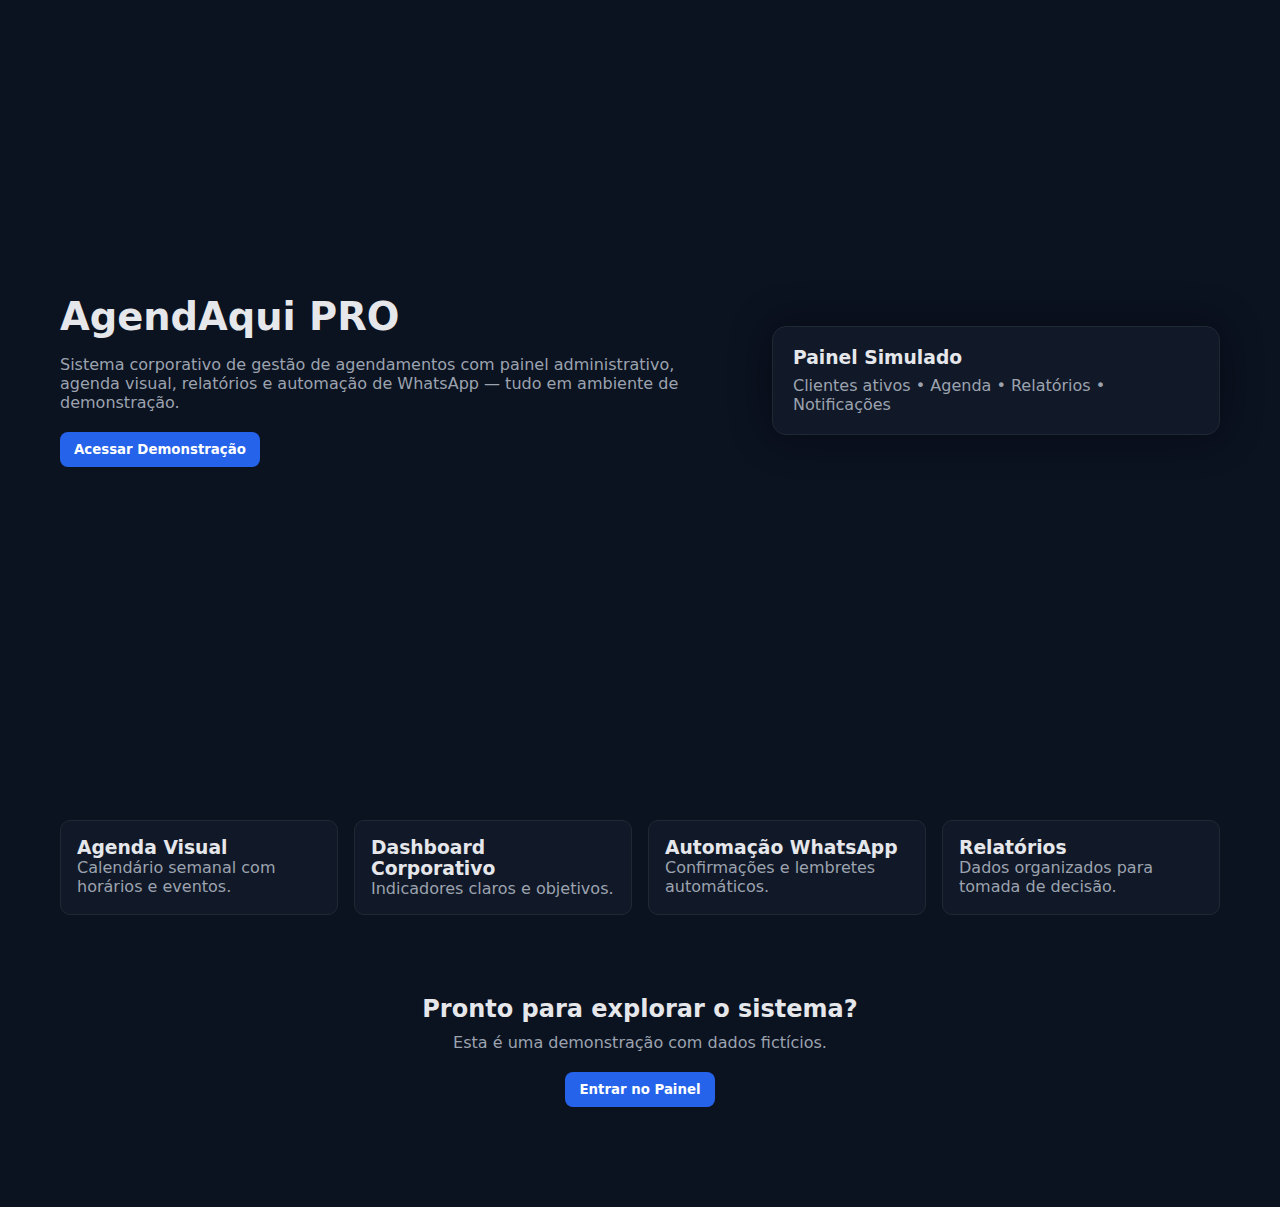
<file: index.html>
<!DOCTYPE html>
<html lang="pt-BR">
<head>
  <meta charset="UTF-8">
  <title>AgendAqui PRO — Sistema Corporativo</title>
  <link rel="stylesheet" href="assets/style.css">
  <style>
    .hero {
      display: grid;
      grid-template-columns: 1.2fr 0.8fr;
      gap: 40px;
      align-items: center;
      min-height: 80vh;
    }

    .hero h1 {
      font-size: 2.4rem;
      margin-bottom: 16px;
    }

    .mock-panel {
      background: var(--bg-card);
      border: 1px solid var(--border);
      border-radius: 14px;
      padding: 20px;
      box-shadow: 0 0 40px rgba(0,0,0,.4);
    }

    .features {
      margin: 80px 0;
      display: grid;
      grid-template-columns: repeat(auto-fit, minmax(240px, 1fr));
      gap: 16px;
    }

    .cta-area {
      text-align: center;
      margin: 80px 0;
    }
  </style>
</head>
<body>

  <div class="container">

    <section class="hero">
      <div>
        <h1>AgendAqui PRO</h1>
        <p class="text-secondary">
          Sistema corporativo de gestão de agendamentos com painel administrativo,
          agenda visual, relatórios e automação de WhatsApp — tudo em ambiente de demonstração.
        </p>
        <div style="margin-top:20px;">
          <button onclick="window.location.href='login.html'">Acessar Demonstração</button>
        </div>
      </div>

      <div class="mock-panel">
        <h3>Painel Simulado</h3>
        <p class="text-secondary" style="margin-top:8px;">
          Clientes ativos • Agenda • Relatórios • Notificações
        </p>
      </div>
    </section>

    <section class="features">
      <div class="card">
        <h3>Agenda Visual</h3>
        <p class="text-secondary">Calendário semanal com horários e eventos.</p>
      </div>

      <div class="card">
        <h3>Dashboard Corporativo</h3>
        <p class="text-secondary">Indicadores claros e objetivos.</p>
      </div>

      <div class="card">
        <h3>Automação WhatsApp</h3>
        <p class="text-secondary">Confirmações e lembretes automáticos.</p>
      </div>

      <div class="card">
        <h3>Relatórios</h3>
        <p class="text-secondary">Dados organizados para tomada de decisão.</p>
      </div>
    </section>

    <div class="cta-area">
      <h2>Pronto para explorar o sistema?</h2>
      <p class="text-secondary" style="margin:10px 0 20px;">
        Esta é uma demonstração com dados fictícios.
      </p>
      <button onclick="window.location.href='login.html'">Entrar no Painel</button>
    </div>

  </div>

</body>
</html>
</file>
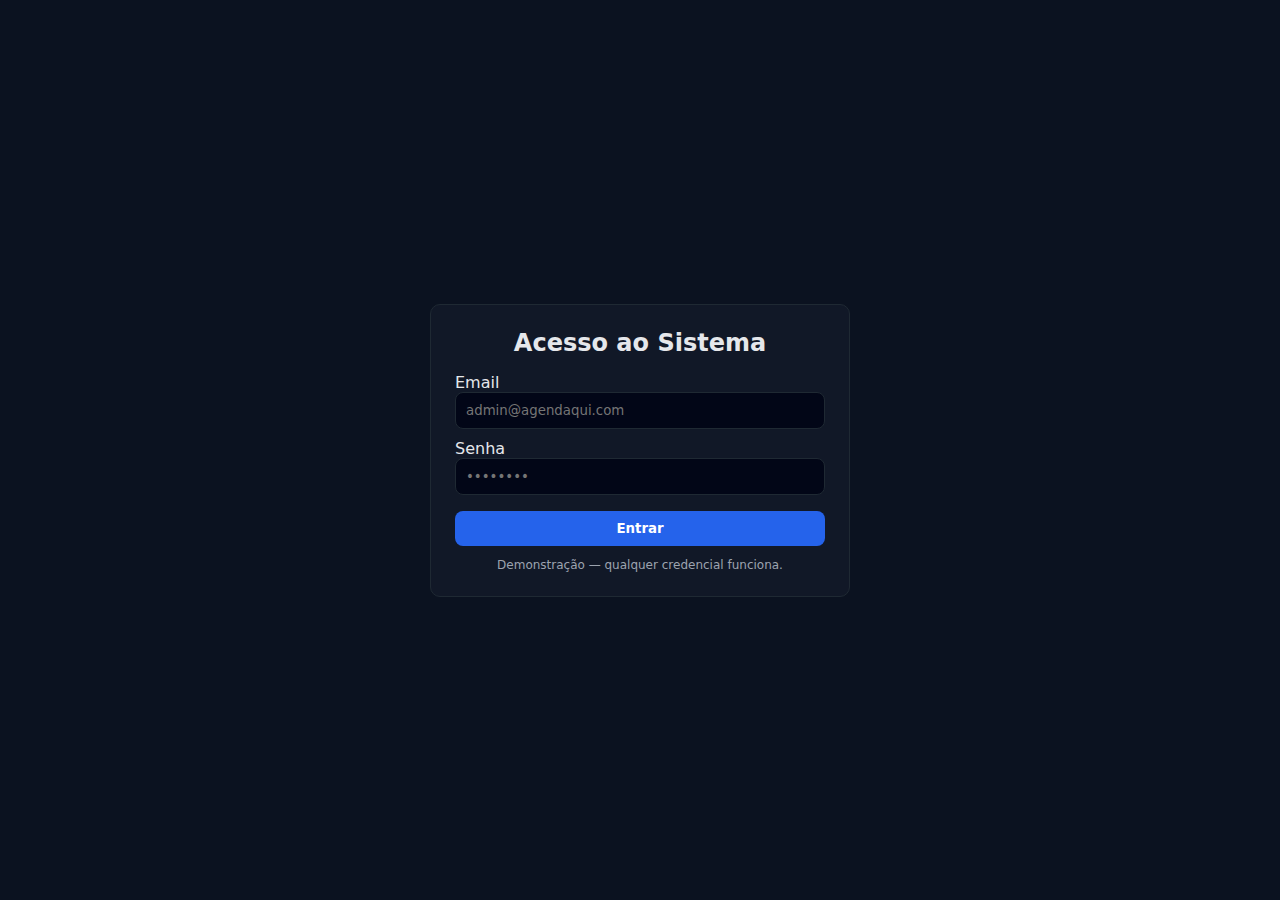
<file: login.html>
<!DOCTYPE html>
<html lang="pt-BR">
<head>
  <meta charset="UTF-8">
  <title>Login — AgendAqui PRO</title>
  <link rel="stylesheet" href="assets/style.css">
  <style>
    .login-wrapper {
      min-height: 100vh;
      display: flex;
      align-items: center;
      justify-content: center;
    }

    .login-card {
      width: 100%;
      max-width: 420px;
      padding: 24px;
    }
  </style>
</head>
<body>

  <div class="login-wrapper">
    <div class="card login-card" id="login-box">
      <h2 style="text-align:center; margin-bottom:16px;">Acesso ao Sistema</h2>

      <label>Email</label>
      <input type="email" placeholder="admin@agendaqui.com" style="margin-bottom:10px;">

      <label>Senha</label>
      <input type="password" placeholder="••••••••" style="margin-bottom:16px;">

      <button style="width:100%;" onclick="fakeLogin()">Entrar</button>

      <p class="text-secondary" style="text-align:center; margin-top:12px; font-size:12px;">
        Demonstração — qualquer credencial funciona.
      </p>
    </div>
  </div>

  <script>
    function fakeLogin() {
      window.location.href = "dashboard/painel.html";
    }
  </script>

</body>
</html>
</file>
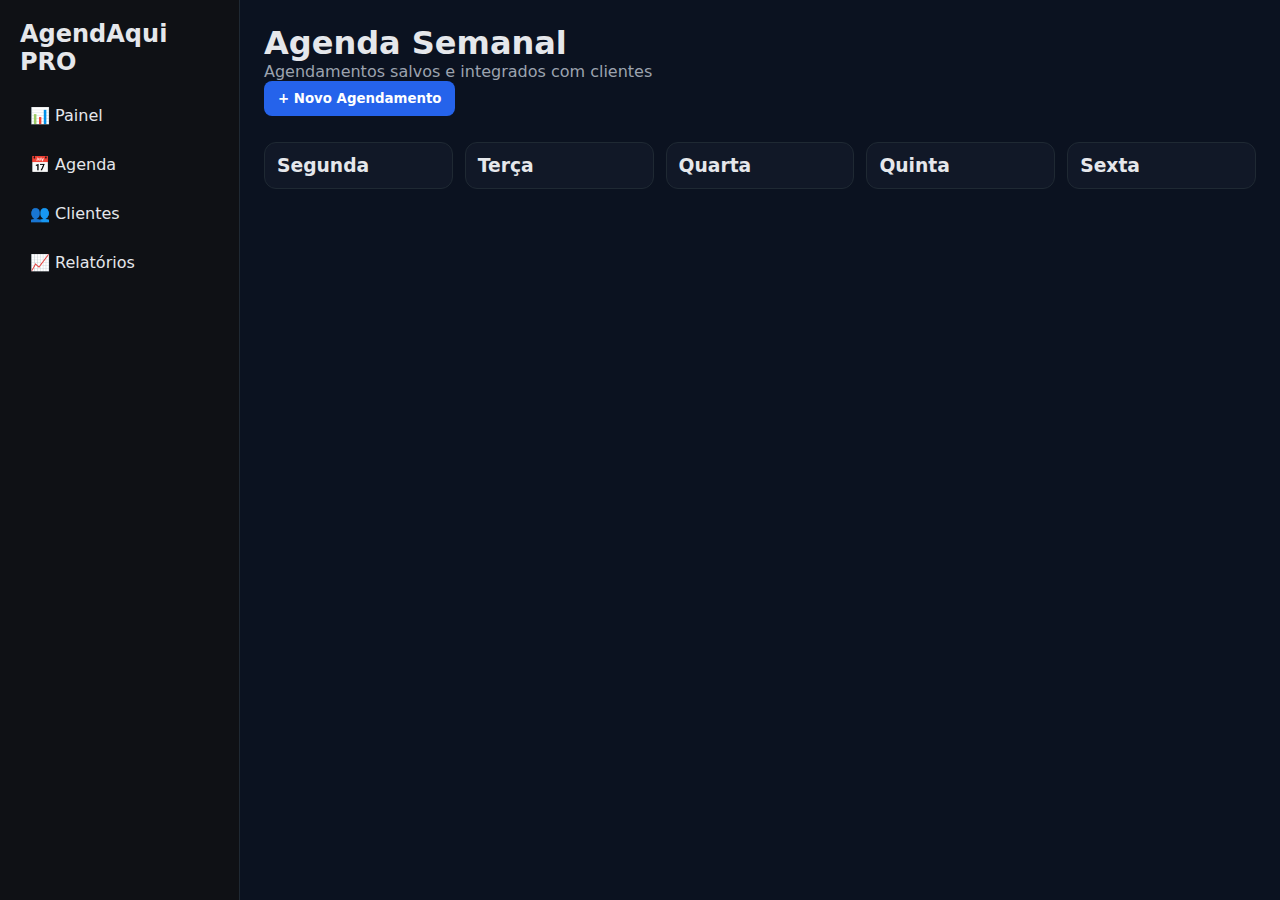
<file: dashboard/agenda.html>
<!DOCTYPE html>
<html lang="pt-BR">
<head>
<meta charset="UTF-8">
<title>Agenda — AgendAqui PRO</title>
<link rel="stylesheet" href="../assets/style.css">
</head>
<body>

<div class="app-layout">

<aside class="sidebar">
  <h2>AgendAqui PRO</h2>
  <ul class="menu">
    <li><a href="painel.html">📊 Painel</a></li>
    <li><a href="agenda.html">📅 Agenda</a></li>
    <li><a href="clientes.html">👥 Clientes</a></li>
    <li><a href="relatorios.html">📈 Relatórios</a></li>
  </ul>
</aside>

<main class="main">
<h1>Agenda Semanal</h1>
<p class="text-secondary">Agendamentos salvos e integrados com clientes</p>

<button onclick="abrirModal()" style="margin-bottom:16px;">
  + Novo Agendamento
</button>

<div class="agenda-grid" style="margin-top:10px;" id="agendaGrid">

  <div class="day" data-dia="Segunda"><h3>Segunda</h3></div>
  <div class="day" data-dia="Terça"><h3>Terça</h3></div>
  <div class="day" data-dia="Quarta"><h3>Quarta</h3></div>
  <div class="day" data-dia="Quinta"><h3>Quinta</h3></div>
  <div class="day" data-dia="Sexta"><h3>Sexta</h3></div>

</div>

<!-- ====== MODAL DE AGENDAMENTO ====== -->
<div id="modal" style="
display:none;
position:fixed;
top:0; left:0;
width:100%; height:100%;
background:rgba(0,0,0,.6);
align-items:center;
justify-content:center;
">

  <div class="panel" style="width:320px;">
    <h3>Novo Agendamento</h3>

    <label>Dia</label>
    <select id="diaSelect" style="width:100%; margin-bottom:10px;">
      <option>Segunda</option>
      <option>Terça</option>
      <option>Quarta</option>
      <option>Quinta</option>
      <option>Sexta</option>
    </select>

    <label>Horário</label>
    <input id="horaInput" type="text" placeholder="09:00" style="width:100%; margin-bottom:10px;">

    <label>Cliente</label>
    <select id="clienteSelect" style="width:100%; margin-bottom:10px;"></select>

    <div style="display:flex; gap:10px; margin-top:10px;">
      <button onclick="salvarAgendamento()">Salvar</button>
      <button onclick="fecharModal()" style="background:#ef4444;">Cancelar</button>
    </div>
  </div>

</div>
</main>

<script>
// ====== CARREGA CLIENTES (MESMO BANCO DA TELA DE CLIENTES) ======
function carregarClientesAgenda() {
  const clientes = JSON.parse(localStorage.getItem("clientes")) || [];
  const select = document.getElementById("clienteSelect");
  select.innerHTML = "";

  clientes.forEach(c => {
    const opt = document.createElement("option");
    opt.value = c.nome;
    opt.innerText = c.nome;
    select.appendChild(opt);
  });
}

// ====== BANCO DE AGENDAMENTOS ======
let agendamentos = JSON.parse(localStorage.getItem("agendamentos")) || [];

// ====== ABRIR / FECHAR MODAL ======
function abrirModal() {
  carregarClientesAgenda();
  document.getElementById("modal").style.display = "flex";
}

function fecharModal() {
  document.getElementById("modal").style.display = "none";
}

// ====== RENDERIZAR AGENDA (DESENHAR NA TELA) ======
function renderAgenda() {
  document.querySelectorAll(".day").forEach(coluna => {
    // limpa eventos antigos (mantendo só o título)
    coluna.querySelectorAll(".event").forEach(e => e.remove());
  });

  agendamentos.forEach((ag, index) => {
    const coluna = document.querySelector(`.day[data-dia='${ag.dia}']`);
    if (!coluna) return;

    const div = document.createElement("div");
    div.className = "event";
    div.innerText = `${ag.hora} — ${ag.cliente}`;

    // botão pequeno de excluir
    const btn = document.createElement("button");
    btn.innerText = "×";
    btn.style.marginLeft = "8px";
    btn.style.background = "#ef4444";
    btn.onclick = () => removerAgendamento(index);

    div.appendChild(btn);
    coluna.appendChild(div);
  });
}

// ====== SALVAR NOVO AGENDAMENTO ======
function salvarAgendamento() {
  const dia = document.getElementById("diaSelect").value;
  const hora = document.getElementById("horaInput").value;
  const cliente = document.getElementById("clienteSelect").value;

  if (!hora) {
    alert("Digite o horário!");
    return;
  }

  const novo = { dia, hora, cliente };
  agendamentos.push(novo);

  localStorage.setItem("agendamentos", JSON.stringify(agendamentos));

  fecharModal();
  renderAgenda();
}

// ====== REMOVER AGENDAMENTO ======
function removerAgendamento(i) {
  agendamentos.splice(i, 1);
  localStorage.setItem("agendamentos", JSON.stringify(agendamentos));
  renderAgenda();
}

// Carrega agenda ao abrir a página
renderAgenda();
</script>

</body>
</html>
</file>
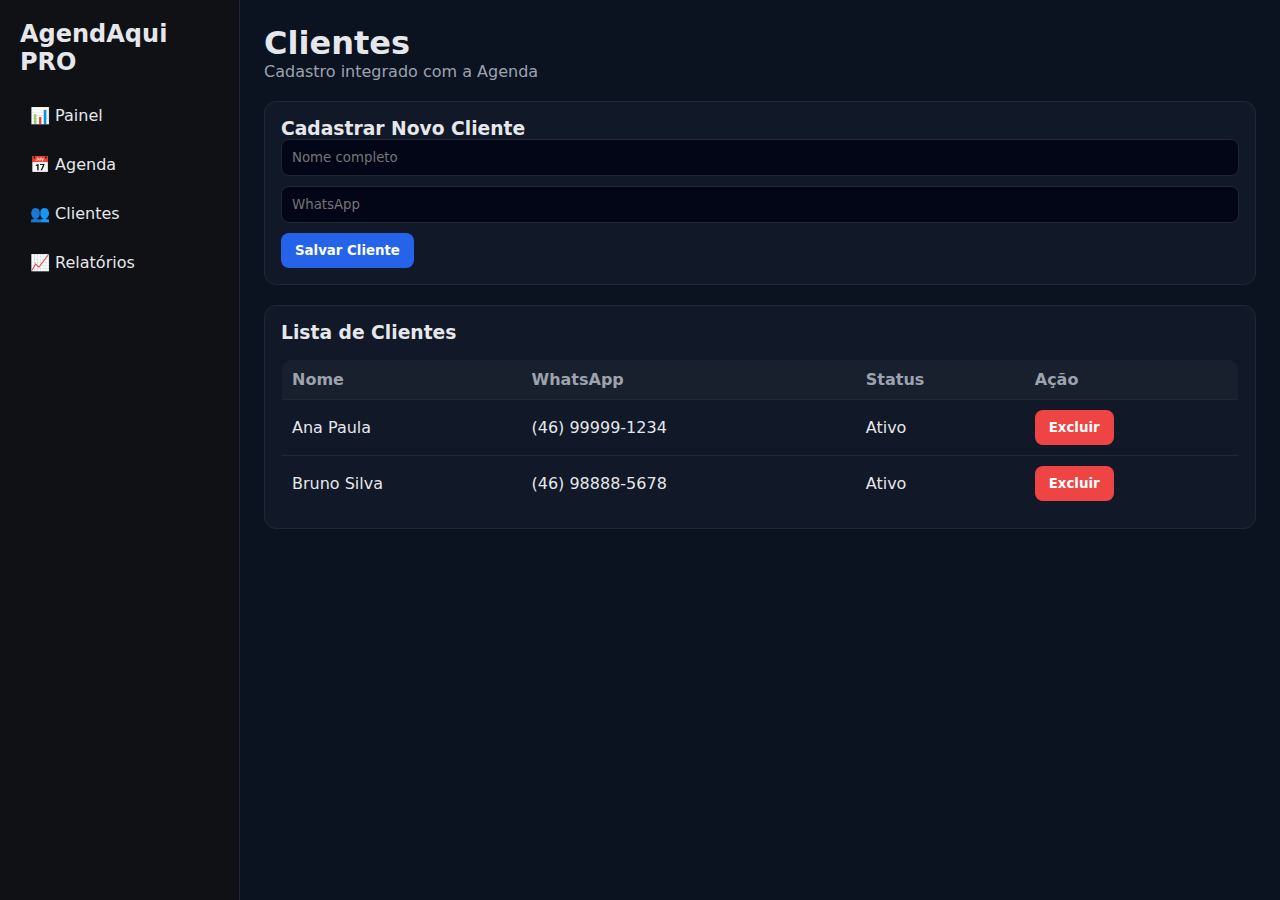
<file: dashboard/clientes.html>
<!DOCTYPE html>
<html lang="pt-BR">
<head>
<meta charset="UTF-8">
<title>Clientes — AgendAqui PRO</title>
<link rel="stylesheet" href="../assets/style.css">
</head>
<body>

<div class="app-layout">

<aside class="sidebar">
  <h2>AgendAqui PRO</h2>
  <ul class="menu">
    <li><a href="painel.html">📊 Painel</a></li>
    <li><a href="agenda.html">📅 Agenda</a></li>
    <li><a href="clientes.html">👥 Clientes</a></li>
    <li><a href="relatorios.html">📈 Relatórios</a></li>
  </ul>
</aside>

<main class="main">
<h1>Clientes</h1>
<p class="text-secondary">Cadastro integrado com a Agenda</p>

<div class="panel" style="margin-top:20px;">
  <h3>Cadastrar Novo Cliente</h3>

  <input id="nomeCliente" type="text" placeholder="Nome completo" style="width:100%; margin-bottom:10px;">
  <input id="whatsappCliente" type="text" placeholder="WhatsApp" style="width:100%; margin-bottom:10px;">

  <button onclick="salvarCliente()">Salvar Cliente</button>

  <p id="msg" style="margin-top:10px; display:none; color:#86efac;">
    Cliente cadastrado com sucesso!
  </p>
</div>

<div class="panel" style="margin-top:20px;">
<h3>Lista de Clientes</h3>

<table class="table">
<thead>
<tr>
  <th>Nome</th>
  <th>WhatsApp</th>
  <th>Status</th>
  <th>Ação</th>
</tr>
</thead>
<tbody id="tabelaClientes">
</tbody>
</table>
</div>

</main>
</div>

<script>
// ====== CARREGAR OU CRIAR BANCO DE CLIENTES ======
let clientes = JSON.parse(localStorage.getItem("clientes")) || [
  { id: 1, nome: "Ana Paula", whatsapp: "(46) 99999-1234", status: "Ativo" },
  { id: 2, nome: "Bruno Silva", whatsapp: "(46) 98888-5678", status: "Ativo" }
];

// Salva no localStorage sempre que mudar
function salvarNoBanco() {
  localStorage.setItem("clientes", JSON.stringify(clientes));
}

// ====== RENDERIZAR TABELA ======
function renderTabela() {
  const tbody = document.getElementById("tabelaClientes");
  tbody.innerHTML = "";

  clientes.forEach(cliente => {
    const tr = document.createElement("tr");

    tr.innerHTML = `
      <td>${cliente.nome}</td>
      <td>${cliente.whatsapp}</td>
      <td>${cliente.status}</td>
      <td>
        <button onclick="removerCliente(${cliente.id})" style="background:#ef4444;">
          Excluir
        </button>
      </td>
    `;

    tbody.appendChild(tr);
  });
}

// ====== SALVAR CLIENTE ======
function salvarCliente() {
  const nome = document.getElementById("nomeCliente").value;
  const whatsapp = document.getElementById("whatsappCliente").value;

  if (!nome || !whatsapp) {
    alert("Preencha todos os campos!");
    return;
  }

  const novoCliente = {
    id: Date.now(),
    nome,
    whatsapp,
    status: "Ativo"
  };

  clientes.push(novoCliente);
  salvarNoBanco();

  document.getElementById("nomeCliente").value = "";
  document.getElementById("whatsappCliente").value = "";

  document.getElementById("msg").style.display = "block";
  setTimeout(() => document.getElementById("msg").style.display = "none", 2000);

  renderTabela();
}

// ====== REMOVER CLIENTE ======
function removerCliente(id) {
  clientes = clientes.filter(c => c.id !== id);
  salvarNoBanco();
  renderTabela();
}

// Carrega tabela ao abrir página
renderTabela();
</script>

</body>
</html>
</file>
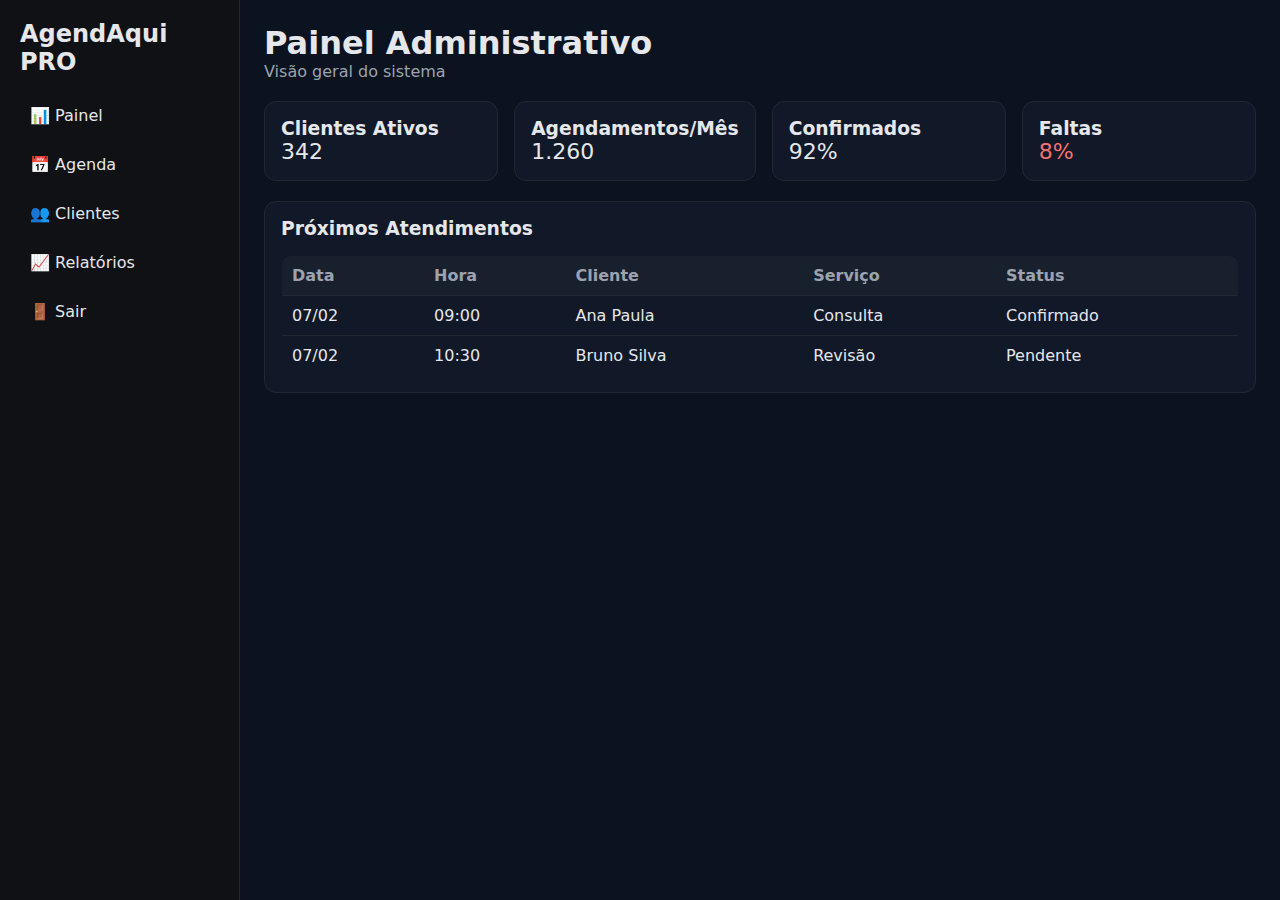
<file: dashboard/painel.html>
<!DOCTYPE html>
<html lang="pt-BR">
<head>
<meta charset="UTF-8">
<title>Painel — AgendAqui PRO</title>
<link rel="stylesheet" href="../assets/style.css">
</head>
<body>

<div class="app-layout">

  <aside class="sidebar">
    <h2>AgendAqui PRO</h2>
    <ul class="menu">
      <li><a href="painel.html">📊 Painel</a></li>
      <li><a href="agenda.html">📅 Agenda</a></li>
      <li><a href="clientes.html">👥 Clientes</a></li>
      <li><a href="relatorios.html">📈 Relatórios</a></li>
      <li><a href="../login.html">🚪 Sair</a></li>
    </ul>
  </aside>

  <main class="main">
    <h1>Painel Administrativo</h1>
    <p class="text-secondary">Visão geral do sistema</p>

    <div class="dashboard-grid" style="margin-top:20px;">
      <div class="panel">
        <h3>Clientes Ativos</h3>
        <p style="font-size:22px;">342</p>
      </div>

      <div class="panel">
        <h3>Agendamentos/Mês</h3>
        <p style="font-size:22px;">1.260</p>
      </div>

      <div class="panel">
        <h3>Confirmados</h3>
        <p style="font-size:22px;">92%</p>
      </div>

      <div class="panel">
        <h3>Faltas</h3>
        <p style="font-size:22px; color:#f87171;">8%</p>
      </div>
    </div>

    <div class="panel" style="margin-top:20px;">
      <h3>Próximos Atendimentos</h3>
      <table class="table">
        <tr>
          <th>Data</th>
          <th>Hora</th>
          <th>Cliente</th>
          <th>Serviço</th>
          <th>Status</th>
        </tr>
        <tr>
          <td>07/02</td>
          <td>09:00</td>
          <td>Ana Paula</td>
          <td>Consulta</td>
          <td>Confirmado</td>
        </tr>
        <tr>
          <td>07/02</td>
          <td>10:30</td>
          <td>Bruno Silva</td>
          <td>Revisão</td>
          <td>Pendente</td>
        </tr>
      </table>
    </div>

  </main>
</div>

<script>
// Atualiza métricas dinamicamente (simulação)
document.addEventListener("DOMContentLoaded", () => {
  setInterval(() => {
    document.querySelectorAll(".panel p")[0].innerText =
      340 + Math.floor(Math.random() * 5);

    document.querySelectorAll(".panel p")[1].innerText =
      1250 + Math.floor(Math.random() * 20);
  }, 3000);
});
</script>

</body>
</html>
</file>
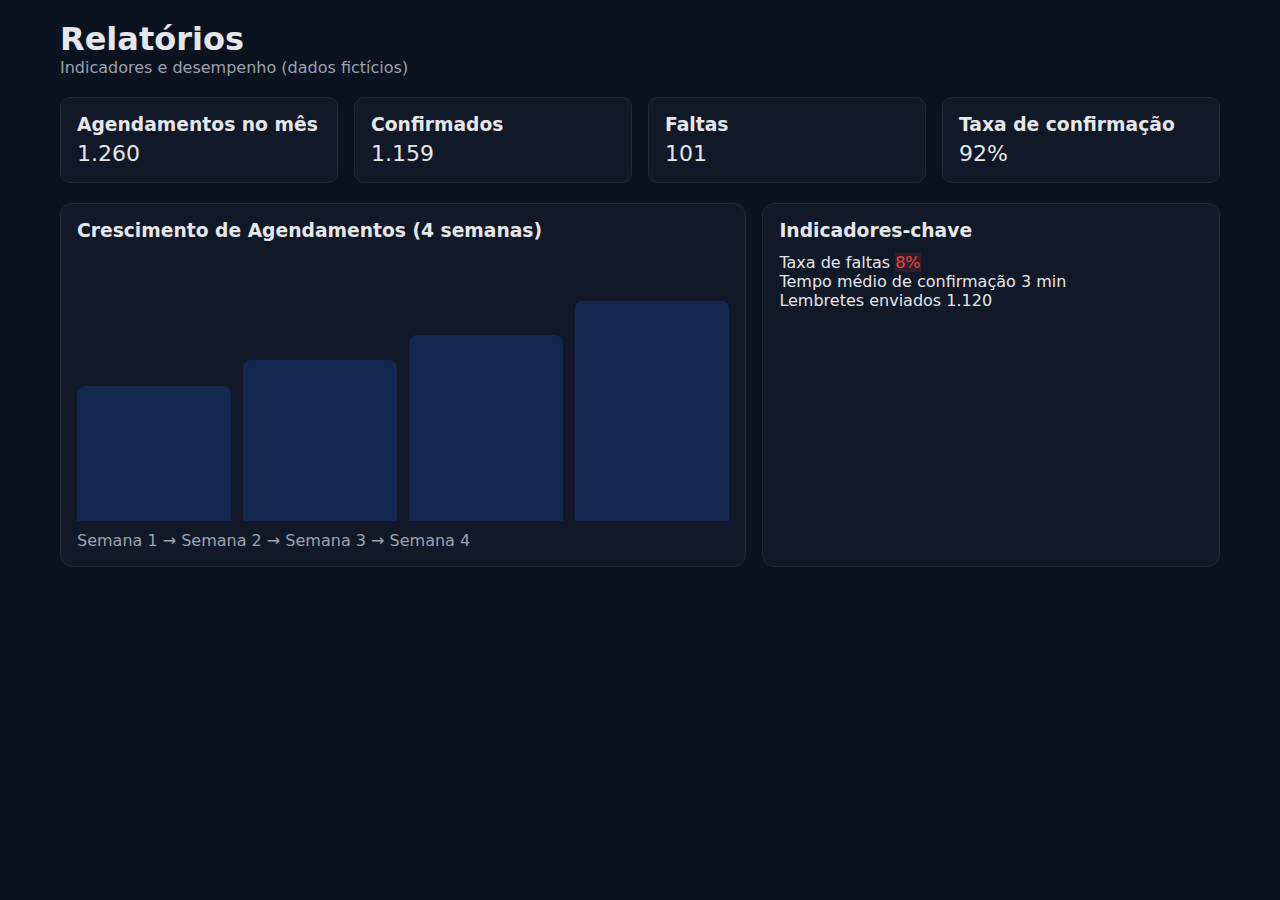
<file: dashboard/relatorios.html>
<!DOCTYPE html>
<html lang="pt-BR">
<head>
  <meta charset="UTF-8">
  <title>Relatórios — AgendAqui PRO</title>
  <link rel="stylesheet" href="../assets/style.css">
  <style>
    .rel-grid {
      display: grid;
      grid-template-columns: 1.2fr 0.8fr;
      gap: 16px;
      margin-top: 20px;
    }

    .chart-box {
      height: 260px;
      display: flex;
      align-items: flex-end;
      gap: 12px;
    }

    .bar {
      flex: 1;
      background: rgba(37, 99, 235, 0.2);
      border-radius: 8px 8px 0 0;
      transition: height .8s ease;
    }
  </style>
</head>
<body>

  <div class="container">

    <h1>Relatórios</h1>
    <p class="text-secondary">Indicadores e desempenho (dados fictícios)</p>

    <div class="cards" style="margin-top:20px;">
      <div class="card">
        <h3>Agendamentos no mês</h3>
        <p style="font-size:22px; margin-top:6px;">1.260</p>
      </div>

      <div class="card">
        <h3>Confirmados</h3>
        <p style="font-size:22px; margin-top:6px;">1.159</p>
      </div>

      <div class="card">
        <h3>Faltas</h3>
        <p style="font-size:22px; margin-top:6px;">101</p>
      </div>

      <div class="card">
        <h3>Taxa de confirmação</h3>
        <p style="font-size:22px; margin-top:6px;">92%</p>
      </div>
    </div>

    <div class="rel-grid">

      <!-- Gráfico de crescimento -->
      <div class="panel">
        <h3>Crescimento de Agendamentos (4 semanas)</h3>

        <div class="chart-box" id="chart" style="margin-top:20px;">
          <div class="bar" data-value="80"></div>
          <div class="bar" data-value="95"></div>
          <div class="bar" data-value="110"></div>
          <div class="bar" data-value="130"></div>
        </div>

        <p class="text-secondary" style="margin-top:10px;">
          Semana 1 → Semana 2 → Semana 3 → Semana 4
        </p>
      </div>

      <!-- Indicadores laterais -->
      <div class="panel">
        <h3>Indicadores-chave</h3>
        <ul style="list-style:none; padding:0; margin-top:12px;">
          <li class="list-item">
            <span>Taxa de faltas</span>
            <span class="badge" style="background:rgba(239,68,68,.15); color:var(--danger);">8%</span>
          </li>
          <li class="list-item">
            <span>Tempo médio de confirmação</span>
            <span class="badge">3 min</span>
          </li>
          <li class="list-item">
            <span>Lembretes enviados</span>
            <span class="badge">1.120</span>
          </li>
        </ul>
      </div>

    </div>
  </div>

  <script>
    // animação simples do gráfico
    document.querySelectorAll('#chart .bar').forEach(bar => {
      const value = bar.getAttribute('data-value');
      const max = 130;
      const height = (value / max) * 220;
      setTimeout(() => {
        bar.style.height = height + "px";
      }, 300);
    });
  </script>

</body>
</html>
</file>
<file: assets/style.css>
/* ===== RESET E BASE ===== */
* {
  margin: 0;
  padding: 0;
  box-sizing: border-box;
  font-family: system-ui, -apple-system, Segoe UI, Roboto, Arial, sans-serif;
}

:root {
  --bg-main: #0b1220;
  --bg-card: #111827;
  --bg-panel: #020617;
  --border: #1f2933;
  --text-primary: #e5e7eb;
  --text-secondary: #9ca3af;
  --accent: #2563eb;
  --success: #22c55e;
  --warning: #eab308;
  --danger: #ef4444;
}

body {
  background: var(--bg-main);
  color: var(--text-primary);
}

.container {
  max-width: 1200px;
  margin: 0 auto;
  padding: 20px;
}

h1, h2, h3 {
  font-weight: 600;
}

/* ===== CARDS (PADRÃO CORPORATIVO) ===== */
.card {
  background: var(--bg-card);
  border: 1px solid var(--border);
  border-radius: 10px;
  padding: 16px;
}

.cards {
  display: grid;
  grid-template-columns: repeat(auto-fit, minmax(240px, 1fr));
  gap: 16px;
}

/* ===== TABELA CORPORATIVA ===== */
table {
  width: 100%;
  border-collapse: collapse;
  background: var(--bg-card);
  border: 1px solid var(--border);
  border-radius: 10px;
  overflow: hidden;
}

th, td {
  padding: 12px 10px;
  text-align: left;
}

th {
  background: var(--bg-panel);
  color: var(--text-secondary);
  font-weight: 600;
}

tr {
  border-bottom: 1px solid var(--border);
}

tr:last-child {
  border-bottom: none;
}

/* ===== AGENDA CORPORATIVA ===== */
.agenda-grid {
  display: grid;
  grid-template-columns: repeat(5, 1fr);
  gap: 10px;
}

.dia-agenda {
  min-height: 140px;
  background: var(--bg-card);
  border: 1px solid var(--border);
  border-radius: 10px;
  padding: 10px;
  position: relative;
}

.dia-agenda::before {
  content: attr(data-data);
  display: block;
  font-size: 12px;
  color: var(--text-secondary);
  margin-bottom: 8px;
}

.evento {
  background: rgba(37, 99, 235, 0.15);
  border-left: 3px solid var(--accent);
  padding: 6px 8px;
  border-radius: 6px;
  font-size: 13px;
  margin-top: 6px;
}

/* ===== BOTÕES ===== */
button {
  background: var(--accent);
  color: white;
  border: none;
  padding: 10px 14px;
  border-radius: 8px;
  cursor: pointer;
  font-weight: 600;
}

button:hover {
  opacity: .9;
}

/* ===== LOGIN BOX ===== */
#login-box {
  max-width: 420px;
  margin: 0 auto;
}

input {
  width: 100%;
  padding: 10px;
  background: var(--bg-panel);
  border: 1px solid var(--border);
  border-radius: 8px;
  color: var(--text-primary);
}

input:focus {
  outline: none;
  border-color: var(--accent);
}

/* ===== UTILITÁRIOS ===== */
.text-secondary { color: var(--text-secondary); }
.bg-panel { background: var(--bg-panel); }

/* ====== LAYOUT DE SISTEMA ====== */
.app-layout {
  display: grid;
  grid-template-columns: 240px 1fr;
  min-height: 100vh;
}

/* SIDEBAR (MENU LATERAL) */
.sidebar {
  background: #0f1115;
  border-right: 1px solid var(--border);
  padding: 20px;
}

.sidebar h2 {
  margin-bottom: 20px;
}

.menu {
  list-style: none;
  padding: 0;
}

.menu li {
  margin-bottom: 10px;
}

.menu a {
  display: block;
  padding: 10px;
  border-radius: 8px;
  color: #e5e7eb;
  text-decoration: none;
}

.menu a:hover {
  background: rgba(37, 99, 235, 0.15);
}

/* CONTEÚDO PRINCIPAL */
.main {
  padding: 24px;
}

/* GRID DO DASHBOARD */
.dashboard-grid {
  display: grid;
  grid-template-columns: repeat(4, 1fr);
  gap: 16px;
}

/* PAINÉIS */
.panel {
  background: var(--bg-card);
  border: 1px solid var(--border);
  border-radius: 12px;
  padding: 16px;
}

/* TABELA ESTILO PLANILHA */
.table {
  width: 100%;
  border-collapse: collapse;
  margin-top: 16px;
}

.table th, .table td {
  padding: 10px;
  border-bottom: 1px solid var(--border);
}

.table th {
  text-align: left;
  background: rgba(255,255,255,.03);
}

/* AGENDA SEMANAL */
.agenda-grid {
  display: grid;
  grid-template-columns: repeat(5, 1fr);
  gap: 12px;
}

.day {
  background: var(--bg-card);
  padding: 12px;
  border-radius: 12px;
  border: 1px solid var(--border);
}

.event {
  background: rgba(37, 99, 235, 0.15);
  padding: 8px;
  border-left: 4px solid var(--accent);
  border-radius: 8px;
  margin-top: 8px;
}
</file>
